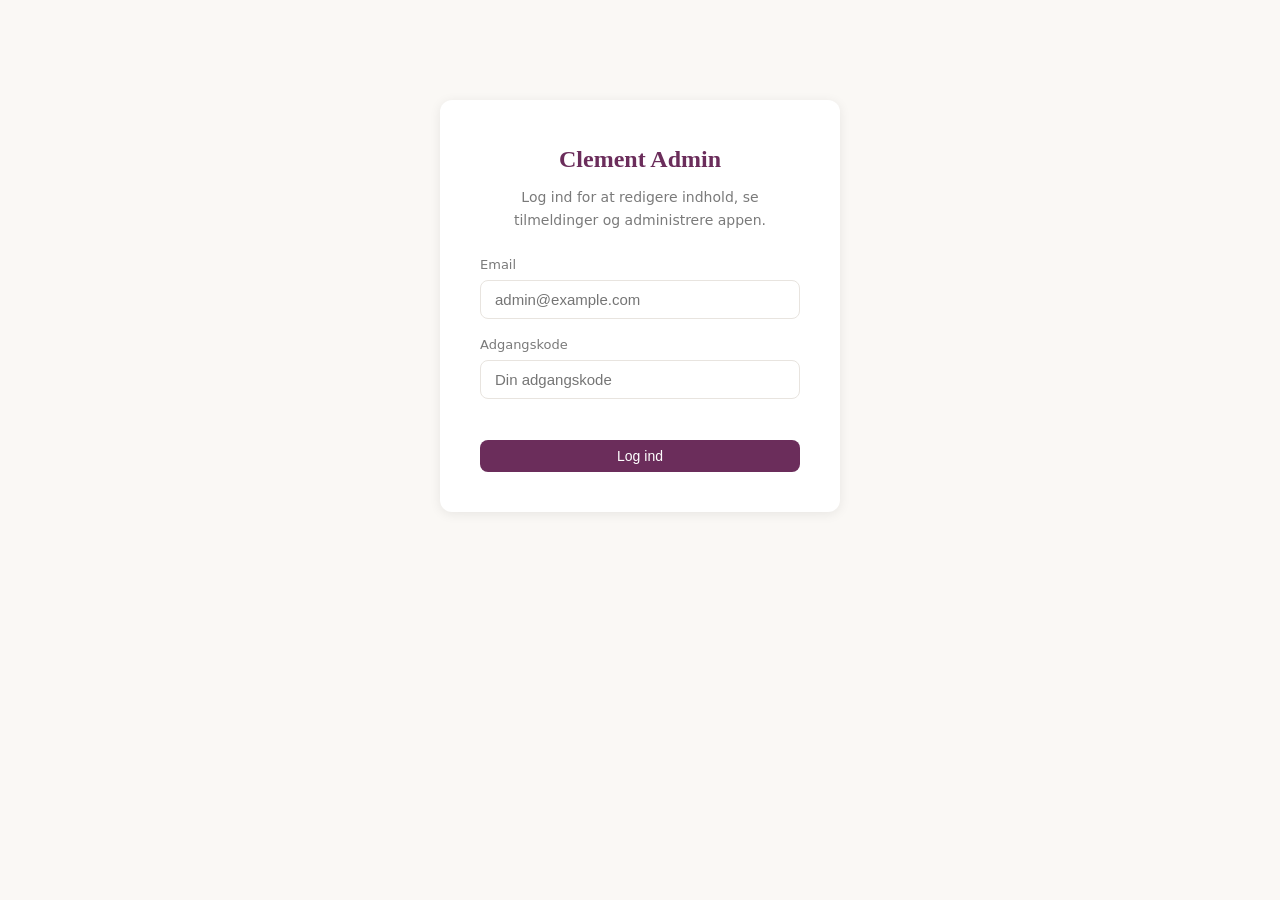
<file: admin.html>
<!DOCTYPE html>
<html lang="da">
<head>
  <meta charset="UTF-8">
  <meta name="viewport" content="width=device-width, initial-scale=1.0">
  <title>Clement Admin — Indholdsstyring</title>

  <!-- Supabase config — UDFYLD med dit projekts URL og anon key -->
  <!-- <meta name="supabase-url" content="https://DIT-PROJEKT.supabase.co"> -->
  <!-- <meta name="supabase-key" content="din-anon-key-her"> -->

  <style>
    :root {
      --primary: #6B2D5B;
      --primary-light: #8B3D7B;
      --sage: #4A7C59;
      --amber: #D4A373;
      --rose: #C25B56;
      --bg: #FAF8F5;
      --card: #FFFFFF;
      --text: #2C2C2C;
      --muted: #7A7A7A;
      --border: #E8E4DF;
      --radius: 12px;
    }

    * { box-sizing: border-box; margin: 0; padding: 0; }

    body {
      font-family: system-ui, -apple-system, sans-serif;
      background: var(--bg);
      color: var(--text);
      line-height: 1.6;
    }

    .admin-header {
      background: var(--primary);
      color: white;
      padding: 16px 24px;
      display: flex;
      align-items: center;
      justify-content: space-between;
      position: sticky;
      top: 0;
      z-index: 100;
    }

    .admin-header h1 {
      font-family: Georgia, serif;
      font-size: 18px;
      font-weight: 400;
    }

    .admin-header-actions {
      display: flex;
      gap: 12px;
      align-items: center;
    }

    .admin-user {
      font-size: 13px;
      opacity: 0.8;
    }

    .btn {
      padding: 8px 16px;
      border: none;
      border-radius: 8px;
      cursor: pointer;
      font-size: 14px;
      font-weight: 500;
      transition: opacity 0.2s;
    }

    .btn:hover { opacity: 0.85; }
    .btn:disabled { opacity: 0.5; cursor: not-allowed; }

    .btn-primary { background: var(--primary); color: white; }
    .btn-sage { background: var(--sage); color: white; }
    .btn-rose { background: var(--rose); color: white; }
    .btn-outline { background: transparent; border: 1px solid var(--border); color: var(--text); }
    .btn-sm { padding: 5px 12px; font-size: 13px; }

    .admin-container {
      max-width: 1200px;
      margin: 0 auto;
      padding: 24px;
    }

    /* Login */
    .login-card {
      max-width: 400px;
      margin: 100px auto;
      background: var(--card);
      border-radius: var(--radius);
      padding: 40px;
      box-shadow: 0 2px 12px rgba(0,0,0,0.08);
      text-align: center;
    }

    .login-card h2 {
      font-family: Georgia, serif;
      color: var(--primary);
      margin-bottom: 8px;
    }

    .login-card p {
      color: var(--muted);
      margin-bottom: 24px;
      font-size: 14px;
    }

    .form-group {
      margin-bottom: 16px;
      text-align: left;
    }

    .form-group label {
      display: block;
      font-size: 13px;
      font-weight: 500;
      margin-bottom: 4px;
      color: var(--muted);
    }

    .form-input {
      width: 100%;
      padding: 10px 14px;
      border: 1px solid var(--border);
      border-radius: 8px;
      font-size: 15px;
      outline: none;
      transition: border-color 0.2s;
    }

    .form-input:focus { border-color: var(--primary); }

    .form-textarea {
      width: 100%;
      padding: 10px 14px;
      border: 1px solid var(--border);
      border-radius: 8px;
      font-size: 14px;
      outline: none;
      min-height: 100px;
      resize: vertical;
      font-family: inherit;
    }

    .error-msg {
      color: var(--rose);
      font-size: 13px;
      margin-top: 8px;
    }

    /* Tabs */
    .admin-tabs {
      display: flex;
      gap: 4px;
      border-bottom: 2px solid var(--border);
      margin-bottom: 24px;
    }

    .admin-tab {
      padding: 12px 20px;
      background: none;
      border: none;
      cursor: pointer;
      font-size: 15px;
      color: var(--muted);
      border-bottom: 2px solid transparent;
      margin-bottom: -2px;
      transition: all 0.2s;
    }

    .admin-tab:hover { color: var(--text); }
    .admin-tab.active {
      color: var(--primary);
      border-bottom-color: var(--primary);
      font-weight: 500;
    }

    /* Content panels */
    .admin-panel { display: none; }
    .admin-panel.active { display: block; }

    /* Table */
    .admin-table {
      width: 100%;
      border-collapse: collapse;
      background: var(--card);
      border-radius: var(--radius);
      overflow: hidden;
      box-shadow: 0 1px 4px rgba(0,0,0,0.06);
    }

    .admin-table th {
      text-align: left;
      padding: 12px 16px;
      font-size: 12px;
      text-transform: uppercase;
      letter-spacing: 0.5px;
      color: var(--muted);
      border-bottom: 1px solid var(--border);
      background: #FAFAF8;
    }

    .admin-table td {
      padding: 12px 16px;
      font-size: 14px;
      border-bottom: 1px solid var(--border);
      vertical-align: top;
    }

    .admin-table tr:last-child td { border-bottom: none; }
    .admin-table tr:hover td { background: #FAF8F5; }

    .badge {
      display: inline-block;
      padding: 2px 8px;
      border-radius: 12px;
      font-size: 11px;
      font-weight: 500;
    }

    .badge-active { background: #E8F5E9; color: var(--sage); }
    .badge-inactive { background: #FBE9E7; color: var(--rose); }

    .text-ellipsis {
      max-width: 300px;
      white-space: nowrap;
      overflow: hidden;
      text-overflow: ellipsis;
    }

    /* Modal */
    .modal-overlay {
      display: none;
      position: fixed;
      inset: 0;
      background: rgba(0,0,0,0.4);
      z-index: 200;
      align-items: center;
      justify-content: center;
    }

    .modal-overlay.visible {
      display: flex;
    }

    .modal {
      background: var(--card);
      border-radius: var(--radius);
      width: 90%;
      max-width: 700px;
      max-height: 90vh;
      overflow-y: auto;
      padding: 32px;
      box-shadow: 0 8px 32px rgba(0,0,0,0.15);
    }

    .modal h3 {
      font-family: Georgia, serif;
      color: var(--primary);
      margin-bottom: 20px;
    }

    .modal-actions {
      display: flex;
      gap: 12px;
      justify-content: flex-end;
      margin-top: 24px;
      padding-top: 16px;
      border-top: 1px solid var(--border);
    }

    .form-row {
      display: grid;
      grid-template-columns: 1fr 1fr;
      gap: 16px;
    }

    .form-help {
      font-size: 12px;
      color: var(--muted);
      margin-top: 4px;
    }

    /* Stats */
    .stats-grid {
      display: grid;
      grid-template-columns: repeat(auto-fit, minmax(200px, 1fr));
      gap: 16px;
      margin-bottom: 24px;
    }

    .stat-card {
      background: var(--card);
      border-radius: var(--radius);
      padding: 20px;
      box-shadow: 0 1px 4px rgba(0,0,0,0.06);
    }

    .stat-card .stat-value {
      font-size: 32px;
      font-weight: 600;
      color: var(--primary);
    }

    .stat-card .stat-label {
      font-size: 13px;
      color: var(--muted);
      margin-top: 4px;
    }

    /* Status bar */
    .status-bar {
      background: #FFF3E0;
      color: #E65100;
      padding: 12px 24px;
      font-size: 14px;
      text-align: center;
      display: none;
    }

    .status-bar.visible { display: block; }
    .status-bar.success { background: #E8F5E9; color: #2E7D32; }
    .status-bar.error { background: #FBE9E7; color: #C62828; }

    /* Empty state */
    .empty-state {
      text-align: center;
      padding: 60px 20px;
      color: var(--muted);
    }

    .empty-state p { margin-bottom: 16px; }

    @media (max-width: 768px) {
      .form-row { grid-template-columns: 1fr; }
      .admin-table { font-size: 13px; }
      .admin-table th, .admin-table td { padding: 8px 12px; }
    }
  </style>
</head>
<body>

  <!-- Status bar -->
  <div class="status-bar" id="statusBar"></div>

  <!-- Login -->
  <div id="loginView">
    <div class="login-card">
      <h2>Clement Admin</h2>
      <p>Log ind for at redigere indhold, se tilmeldinger og administrere appen.</p>
      <div class="form-group">
        <label>Email</label>
        <input type="email" class="form-input" id="loginEmail" placeholder="admin@example.com">
      </div>
      <div class="form-group">
        <label>Adgangskode</label>
        <input type="password" class="form-input" id="loginPassword" placeholder="Din adgangskode">
      </div>
      <div class="error-msg" id="loginError" style="display:none;"></div>
      <br>
      <button class="btn btn-primary" id="loginBtn" style="width:100%;">Log ind</button>
    </div>
  </div>

  <!-- Admin interface -->
  <div id="adminView" style="display:none;">
    <div class="admin-header">
      <h1>Clement Admin</h1>
      <div class="admin-header-actions">
        <span class="admin-user" id="adminUser"></span>
        <a href="index.html" class="btn btn-outline btn-sm" style="color:white;border-color:rgba(255,255,255,0.3);">Se appen</a>
        <button class="btn btn-outline btn-sm" id="logoutBtn" style="color:white;border-color:rgba(255,255,255,0.3);">Log ud</button>
      </div>
    </div>

    <div class="admin-container">
      <!-- Stats -->
      <div class="stats-grid" id="statsGrid"></div>

      <!-- Tabs -->
      <div class="admin-tabs">
        <button class="admin-tab active" data-tab="exercises">Øvelser</button>
        <button class="admin-tab" data-tab="reflections">Refleksioner</button>
        <button class="admin-tab" data-tab="subscribers">Email-tilmeldinger</button>
      </div>

      <!-- Exercises panel -->
      <div class="admin-panel active" data-panel="exercises">
        <div style="display:flex;justify-content:space-between;align-items:center;margin-bottom:16px;">
          <h2 style="font-family:Georgia,serif;font-size:20px;">Øvelser</h2>
          <button class="btn btn-sage btn-sm" id="addExercise">+ Tilføj øvelse</button>
        </div>
        <div id="exercisesTable"></div>
      </div>

      <!-- Reflections panel -->
      <div class="admin-panel" data-panel="reflections">
        <div style="display:flex;justify-content:space-between;align-items:center;margin-bottom:16px;">
          <h2 style="font-family:Georgia,serif;font-size:20px;">Refleksioner</h2>
          <button class="btn btn-sage btn-sm" id="addReflection">+ Tilføj refleksion</button>
        </div>
        <div id="reflectionsTable"></div>
      </div>

      <!-- Subscribers panel -->
      <div class="admin-panel" data-panel="subscribers">
        <div style="display:flex;justify-content:space-between;align-items:center;margin-bottom:16px;">
          <h2 style="font-family:Georgia,serif;font-size:20px;">Email-tilmeldinger</h2>
          <button class="btn btn-outline btn-sm" id="exportSubscribers">Eksportér CSV</button>
        </div>
        <div id="subscribersTable"></div>
      </div>
    </div>
  </div>

  <!-- Exercise Modal -->
  <div class="modal-overlay" id="exerciseModal">
    <div class="modal">
      <h3 id="exerciseModalTitle">Ny øvelse</h3>
      <input type="hidden" id="exerciseId">

      <div class="form-row">
        <div class="form-group">
          <label>Titel (dansk)</label>
          <input type="text" class="form-input" id="exTitel" placeholder="f.eks. Desk grounding">
        </div>
        <div class="form-group">
          <label>Titel (engelsk)</label>
          <input type="text" class="form-input" id="exTitelEn" placeholder="f.eks. Desk grounding">
        </div>
      </div>

      <div class="form-row">
        <div class="form-group">
          <label>Tid</label>
          <input type="text" class="form-input" id="exTid" placeholder="f.eks. 2 min">
        </div>
        <div class="form-group">
          <label>Cirkel</label>
          <select class="form-input" id="exCirkel">
            <option value="centrum">Stressregulering (centrum)</option>
            <option value="tilstande">Tre tilstande</option>
            <option value="ledelse">Ledelse</option>
            <option value="samarbejde">Samarbejde</option>
            <option value="krop">Krop</option>
            <option value="aandedraet">Åndedræt</option>
            <option value="resiliens">Resiliens</option>
          </select>
        </div>
      </div>

      <div class="form-row">
        <div class="form-group">
          <label>Sted (dansk)</label>
          <input type="text" class="form-input" id="exSted" placeholder="f.eks. Ved skrivebordet">
        </div>
        <div class="form-group">
          <label>Sted (engelsk)</label>
          <input type="text" class="form-input" id="exStedEn" placeholder="f.eks. At your desk">
        </div>
      </div>

      <div class="form-group">
        <label>Temaer</label>
        <input type="text" class="form-input" id="exTemaer" placeholder="generelt, skaerm, deadlines">
        <p class="form-help">Kommasepareret. Mulige: generelt, moeder, deadlines, skaerm, konflikter, balance</p>
      </div>

      <div class="form-group">
        <label>Intro (dansk)</label>
        <textarea class="form-textarea" id="exIntro" placeholder="Kort introduktion til øvelsen..."></textarea>
      </div>

      <div class="form-group">
        <label>Intro (engelsk)</label>
        <textarea class="form-textarea" id="exIntroEn" placeholder="Short introduction..."></textarea>
      </div>

      <div class="form-group">
        <label>Trin (dansk) — ét trin per linje</label>
        <textarea class="form-textarea" id="exSteps" style="min-height:150px;" placeholder="Trin 1&#10;Trin 2&#10;Trin 3"></textarea>
      </div>

      <div class="form-group">
        <label>Trin (engelsk) — ét trin per linje</label>
        <textarea class="form-textarea" id="exStepsEn" style="min-height:150px;" placeholder="Step 1&#10;Step 2&#10;Step 3"></textarea>
      </div>

      <div class="form-group">
        <label>Refleksionsspørgsmål (dansk)</label>
        <textarea class="form-textarea" id="exRefleksion" style="min-height:60px;" placeholder="Hvad lagde du mærke til?"></textarea>
      </div>

      <div class="form-group">
        <label>Refleksionsspørgsmål (engelsk)</label>
        <textarea class="form-textarea" id="exRefleksionEn" style="min-height:60px;" placeholder="What did you notice?"></textarea>
      </div>

      <div class="form-row">
        <div class="form-group">
          <label>Rækkefølge (sort order)</label>
          <input type="number" class="form-input" id="exSortOrder" value="0">
        </div>
        <div class="form-group">
          <label>Status</label>
          <select class="form-input" id="exActive">
            <option value="true">Aktiv</option>
            <option value="false">Inaktiv (skjult)</option>
          </select>
        </div>
      </div>

      <div class="modal-actions">
        <button class="btn btn-outline" id="exerciseCancel">Annullér</button>
        <button class="btn btn-primary" id="exerciseSave">Gem øvelse</button>
      </div>
    </div>
  </div>

  <!-- Reflection Modal -->
  <div class="modal-overlay" id="reflectionModal">
    <div class="modal">
      <h3 id="reflectionModalTitle">Ny refleksion</h3>
      <input type="hidden" id="reflectionId">

      <div class="form-row">
        <div class="form-group">
          <label>ID (unikt, f.eks. "forbindelse")</label>
          <input type="text" class="form-input" id="refId" placeholder="f.eks. forbindelse">
        </div>
        <div class="form-group">
          <label>Ikon</label>
          <input type="text" class="form-input" id="refIkon" value="◎" placeholder="◎">
        </div>
      </div>

      <div class="form-row">
        <div class="form-group">
          <label>Titel (dansk)</label>
          <input type="text" class="form-input" id="refTitel" placeholder="f.eks. Forbindelse">
        </div>
        <div class="form-group">
          <label>Titel (engelsk)</label>
          <input type="text" class="form-input" id="refTitelEn" placeholder="f.eks. Connection">
        </div>
      </div>

      <div class="form-group">
        <label>Farve</label>
        <select class="form-input" id="refFarve">
          <option value="sage">Grøn (sage)</option>
          <option value="amber">Amber</option>
          <option value="rose">Rose</option>
          <option value="primary">Primær</option>
          <option value="accent">Accent</option>
        </select>
      </div>

      <div class="form-group">
        <label>Spørgsmål (dansk)</label>
        <textarea class="form-textarea" id="refSpoergsmaal" placeholder="Det refleksionsspørgsmål brugeren skal besvare..."></textarea>
      </div>

      <div class="form-group">
        <label>Spørgsmål (engelsk)</label>
        <textarea class="form-textarea" id="refSpoergsmaalEn" placeholder="The reflection question..."></textarea>
      </div>

      <div class="form-group">
        <label>Uddybning (dansk)</label>
        <textarea class="form-textarea" id="refUddybning" placeholder="Kontekst og baggrund for refleksionen..."></textarea>
      </div>

      <div class="form-group">
        <label>Uddybning (engelsk)</label>
        <textarea class="form-textarea" id="refUddybningEn" placeholder="Context and background..."></textarea>
      </div>

      <div class="form-row">
        <div class="form-group">
          <label>Rækkefølge (sort order)</label>
          <input type="number" class="form-input" id="refSortOrder" value="0">
        </div>
        <div class="form-group">
          <label>Status</label>
          <select class="form-input" id="refActive">
            <option value="true">Aktiv</option>
            <option value="false">Inaktiv (skjult)</option>
          </select>
        </div>
      </div>

      <div class="modal-actions">
        <button class="btn btn-outline" id="reflectionCancel">Annullér</button>
        <button class="btn btn-primary" id="reflectionSave">Gem refleksion</button>
      </div>
    </div>
  </div>

  <script src="js/supabase.js"></script>
  <script src="js/admin.js"></script>
</body>
</html>
</file>
